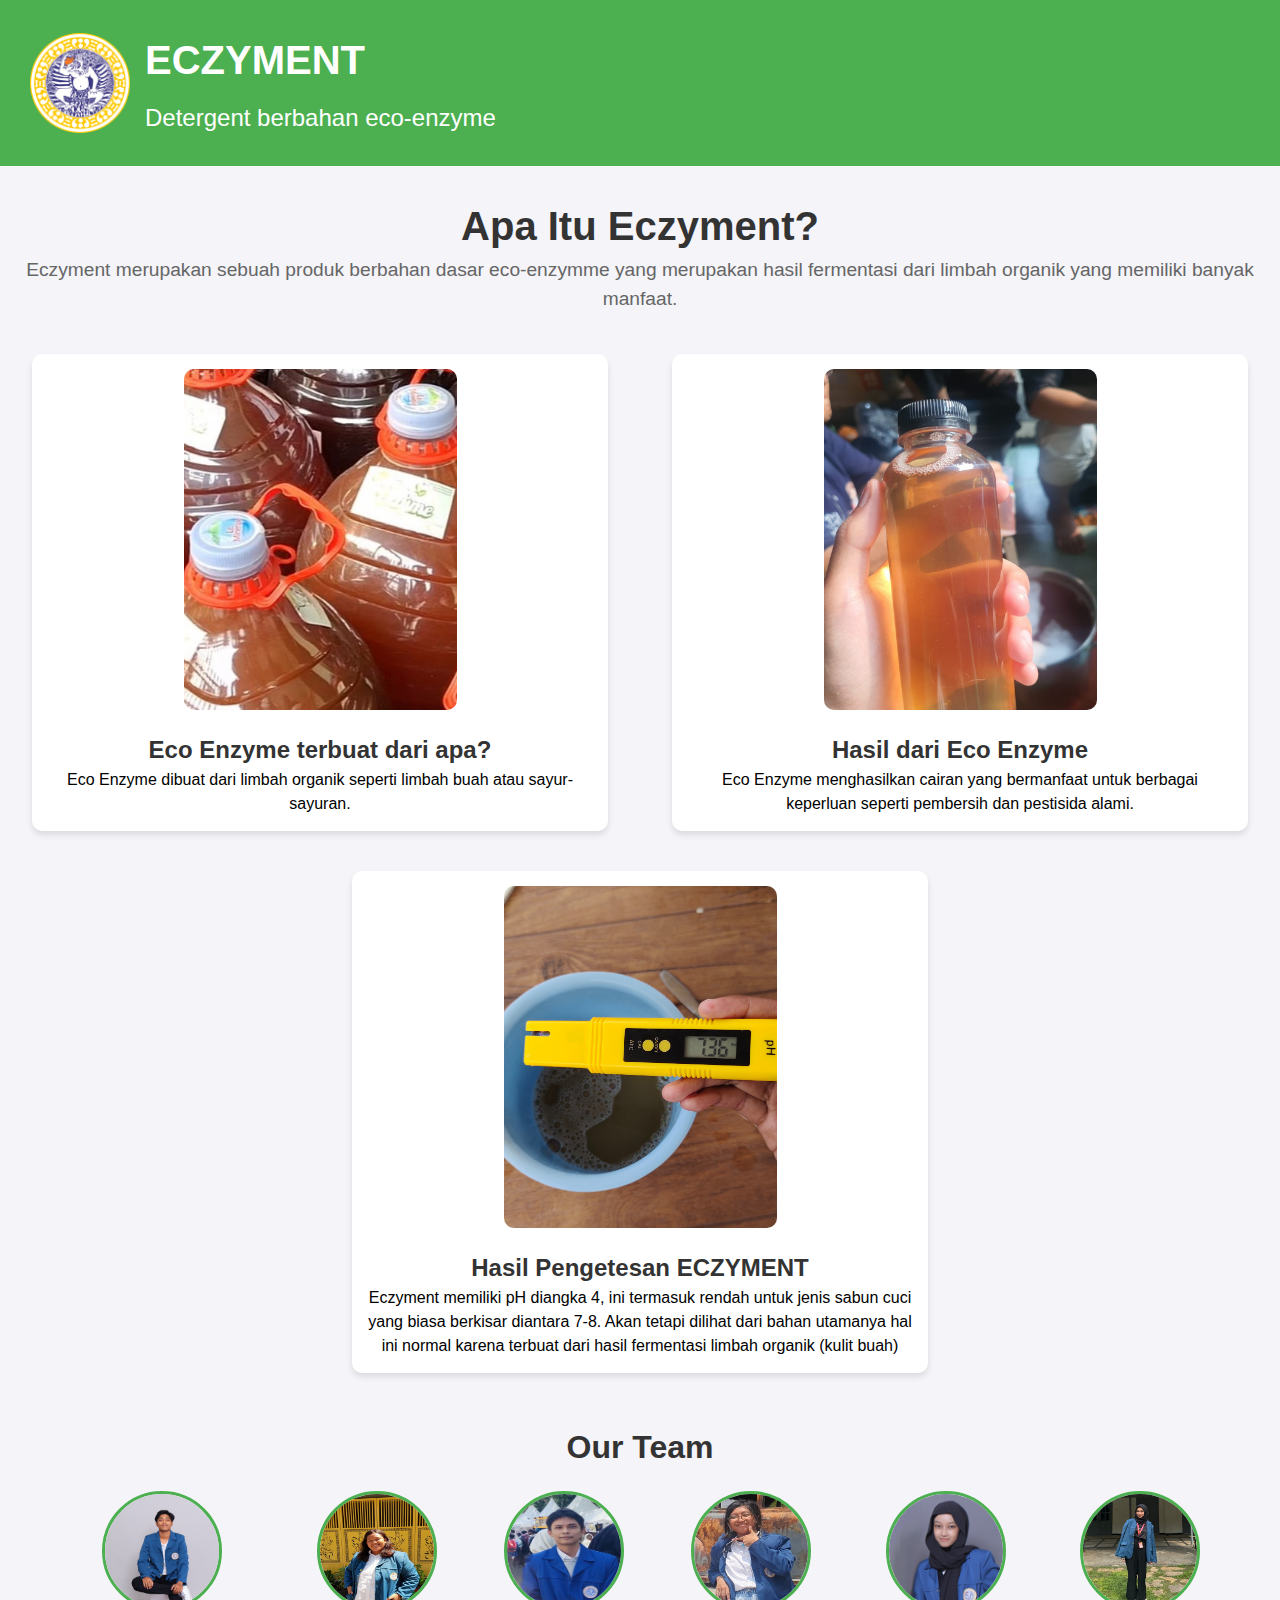
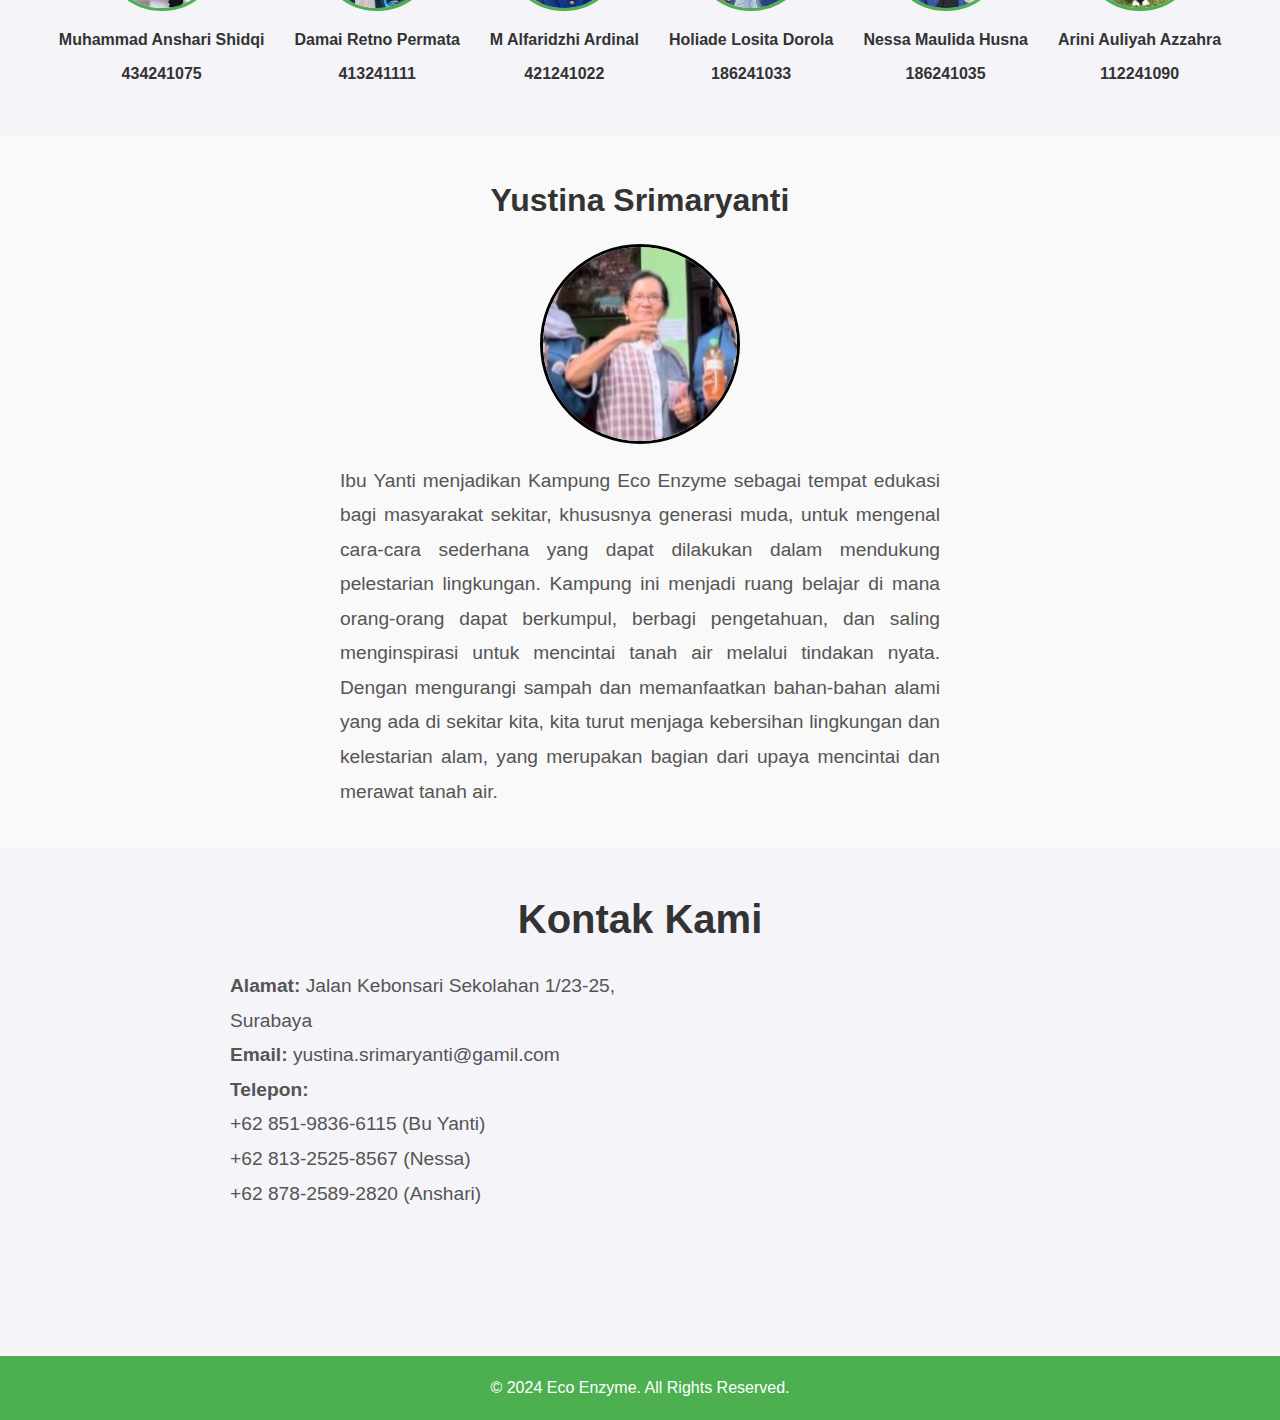
<file: index.html>
<!DOCTYPE html>
<html lang="en">
<head>
    <meta charset="UTF-8">
    <meta name="viewport" content="width=device-width, initial-scale=1.0">
    <title>ECZYMENT</title>
    <link rel="stylesheet" href="styles.css">
</head>
<body>

    <header>
        <div class="header-container">
            <img src="./Proyek PKK/images/LOGO UNAIR.png" alt="Universitas Airlangga" class="logo">
            <div class="header-text">
                <h1>ECZYMENT</h1>
                <p>Detergent berbahan eco-enzyme</p>
            </div>
        </div>
    </header>
    
        

    <section class="intro">
        <h2>Apa Itu Eczyment?</h2>
        <p>Eczyment merupakan sebuah produk berbahan dasar eco-enzymme yang merupakan hasil fermentasi dari limbah organik yang memiliki banyak manfaat.</p>
    </section>

    <section class="eco-enzyme-info">
        <div class="card">
            <img src="./Proyek PKK/images/poto2.jpg" alt="Eco Enzyme Image">
            <h3>Eco Enzyme terbuat dari apa?</h3>
            <p>Eco Enzyme dibuat dari limbah organik seperti limbah buah atau sayur-sayuran.</p>
        </div>
        <div class="card">
            <img src="./Proyek PKK/images/poto.jpg" alt="Eco Enzyme Image">
            <h3>Hasil dari Eco Enzyme</h3>
            <p>Eco Enzyme menghasilkan cairan yang bermanfaat untuk berbagai keperluan seperti pembersih dan pestisida alami.</p>
        </div>
    </section>
    <section class="eco-enzyme-info">
        <div class="card">
            <img src="./Proyek PKK/images/pH.jpg" alt="Detergent biasa">
            <h3>Hasil Pengetesan ECZYMENT</h3>
            <p>Eczyment memiliki pH diangka 4, ini termasuk rendah untuk jenis sabun cuci yang biasa berkisar diantara 7-8. Akan tetapi dilihat dari bahan utamanya hal ini normal karena terbuat dari hasil fermentasi limbah organik (kulit buah)</p>
        </div>
    </section>

    <section class="team">
        <h2>Our Team</h2>
        <div class="team-members">
            <div class="member">
                <img src="./Proyek PKK/images/Almet.JPG" alt="Shidqi">
                <p>Muhammad Anshari Shidqi</p>
                <p>434241075</p>
            </div>
            <div class="member">
                <img src="./Proyek PKK/images/Damai.jpg" alt="Damai">
                <p>Damai Retno Permata</p>
                <p>413241111</p>
            </div>
            <div class="member">
                <img src="./Proyek PKK/images/Rizi.jpg" alt="Rizi">
                <p>M Alfaridzhi Ardinal </p>
                 <p>421241022</p>
            </div>
            <div class="member">
                <img src="./Proyek PKK/images/Holi.jpg" alt="Holi">
                <p>Holiade Losita Dorola</p>
                <p>186241033</p>
            </div>
            <div class="member">
                <img src="./Proyek PKK/images/Nessa.png" alt="Nessa">
                <p>Nessa Maulida Husna </p>
             <p>186241035</p>
            </div>
            <div class="member">
                <img src="./Proyek PKK/images/Arini.jpg" alt="Arini">
                <p>Arini Auliyah Azzahra </p>
             <p>112241090</p>
            </div>
        </div>
    </section>

    <section class="supplier">
        <h2>Yustina Srimaryanti</h2>
        <div class="supplier-container">
            <img src="./Proyek PKK/images/Eco enzyme 3.jpg" alt="Bu Yanti " class="supplier-photo">
           <p class="supplier-bio">
            Ibu Yanti menjadikan Kampung Eco Enzyme sebagai tempat edukasi bagi masyarakat sekitar, khususnya generasi muda, untuk mengenal cara-cara sederhana yang dapat dilakukan dalam mendukung pelestarian lingkungan. Kampung ini menjadi ruang belajar di mana orang-orang 
            dapat berkumpul, berbagi pengetahuan, dan saling menginspirasi untuk mencintai tanah air melalui tindakan nyata. Dengan mengurangi sampah dan memanfaatkan bahan-bahan alami yang ada di sekitar kita, kita turut menjaga kebersihan lingkungan dan kelestarian alam, yang merupakan bagian dari 
            upaya mencintai dan merawat tanah air.
            </p>
        </div>
    </section>
    

    <section class="contact">
        <h2>Kontak Kami</h2>
        <div class="contact-container">
            <div class="contact-info">
                <p><strong>Alamat:</strong> Jalan Kebonsari Sekolahan 1/23-25, Surabaya</p>
                <p><strong>Email:</strong> yustina.srimaryanti@gamil.com</p>
                <p><strong>Telepon:</strong> <ul>+62 851-9836-6115 (Bu Yanti)</ul>+62 813-2525-8567 (Nessa)<ul>+62 878-2589-2820 (Anshari)</ul> </p>
            </div>
            <div class="map">
                <!-- Google Maps Embed -->
                <iframe 
                    src="https://www.google.com/maps/embed?pb=!1m18!1m12!1m3!1d3957.2256537594453!2d112.7106731743152!3d-7.328533972073058!2m3!1f0!2f0!3f0!3m2!1i1024!2i768!4f13.1!3m3!1m2!1s0x2dd7fc9f8e720fe9%3A0xd308d474632a6bdf!2sJl.%20Kebonsari%20Sekolahan%20No.123%2C%20Kebonsari%2C%20Kec.%20Jambangan%2C%20Surabaya%2C%20Jawa%20Timur%2060233!5e0!3m2!1sid!2sid!4v1733916769020!5m2!1sid!2sid" width="600" height="450" style="border:0;" allowfullscreen="" loading="lazy" referrerpolicy="no-referrer-when-downgrade"
                    width="auto" 
                    height="450" 
                    style="border:0;" 
                    allowfullscreen="" 
                    loading="lazy" 
                    referrerpolicy="no-referrer-when-downgrade"
                    class="map-iframe">
                </iframe>
            </div>
        </div>
    </section>
    
    <footer>
        <p>© 2024 Eco Enzyme. All Rights Reserved.</p>
    </footer>

</body>
</html>
</file>
<file: styles.css>
/* Reset some default styles */
* {
    margin: 0;
    padding: 0;
    box-sizing: border-box;
}

body {
    font-family: Arial, sans-serif;
    line-height: 1.5;
    background-color: #f4f4f9;
}



/* Header */
header {
    background: #4CAF50;
    color: white;
    padding: 30px;
    text-align: center;
}

/* Container styling */
.header-container {
    display: flex;
    align-items: center; /* Rata tengah vertikal */
    gap: 15px; /* Jarak antara logo dan teks */
    width: 100%; /* Memastikan elemen berada dalam ruang penuh */
}

/* Logo styling */
.logo {
    width: 100px; /* Ukuran logo */
    height: auto; /* Pertahankan proporsi */
  
    border: 5px; /* Opsional: Tambahkan bingkai putih */
}

/* Header text styling */
.header-text {
    text-align: left; /* Teks rata kiri */
}

.header-text h1 {
    font-size: 2.5rem;
    margin: 0;
}

.header-text p {
    font-size: 1.5rem;
    margin-top: 10px;
}

/* Intro Section */
.intro {
    text-align: center;
    margin: 30px 0;
}

.intro h2 {
    font-size: 2.5rem;
    color: #333;
}

.intro p {
    font-size: 1.2rem;
    color: #666;
}

/* Eco Enzyme Info Section */
.eco-enzyme-info {
    display: flex;
    justify-content: space-around;
    margin: 40px 0;
    text-align: center;
}

.eco-enzyme-info .card {
    width: 45%;
    background-color: white;
    padding: 15px;
    border-radius: 10px;
    box-shadow: 0 4px 6px rgba(0, 0, 0, 0.1);
    transition: transform 0.3s ease;
}

.eco-enzyme-info .card:hover {
    transform: scale(1.05);
}

.eco-enzyme-info .card img {
    width: 50%;
    border-radius: 10px;
}

.eco-enzyme-info h3 {
    margin-top: 15px;
    font-size: 1.5rem;
    color: #333;
}

/* Team Section */
.team {
    text-align: center;
    margin: 50px 0;
}

.team h2 {
    font-size: 2rem;
    color: #333;
}

.team-members {
    display: flex;
    justify-content: center;
    gap: 30px;
    flex-wrap: wrap;
}

.team-members .member {
    text-align: center;
    margin-top: 20px;
}

.team-members .member img {
    width: 120px;
    height: 120px;
    border-radius: 50%;
    border: 3px solid #4CAF50;
}

.team-members .member p {
    margin-top: 10px;
    font-weight: bold;
    color: #333;
}

/* Supplier Section Styling */
.supplier {
    background-color: #f9f9f9; /* Warna latar belakang yang lembut */
    padding: 40px 20px;
}

.supplier h2 {
    font-size: 2rem;
    margin-bottom: 20px;
    text-align: center;
    color: #333;
}

/* Flexbox Container */
.supplier-container {
    display: flex;
    align-items: center; /* Vertikal rata tengah */
    justify-content: center; /* Pusatkan secara horizontal */
    gap: 20px; /* Jarak antara foto dan teks */
    flex-wrap: wrap; /* Responsif: pindahkan elemen jika ruang tidak cukup */
    max-width: 800px; /* Batasi lebar kontainer */
    margin: 0 auto; /* Pusatkan kontainer */
}

/* Foto Supplier */
.supplier-photo {
    width: 200px; /* Ukuran foto */
    height: 200px;
    border-radius: 50%; /* Buat foto berbentuk lingkaran */
    border: 3px solid #000100; /* Bingkai hijau */
    object-fit: cover; /* Pastikan gambar tidak terdistorsi */
    flex-shrink: 0; /* Jangan izinkan foto menyusut saat layar kecil */
}

/* Biografi Supplier */
.supplier-bio {
    max-width: 600px; /* Batasi lebar teks */
    font-size: 1.2rem;
    color: #555;
    line-height: 1.8;
    text-align: justify; /* Rata kiri-kanan */
}


/* Contact Section */
.contact {
    background-color: #f4f4f9;
    padding: 40px 20px;
    text-align: center;
}

.contact h2 {
    font-size: 2.5rem;
    color: #333;
    margin-bottom: 20px;
}

.contact-container {
    display: flex;
    flex-wrap: wrap;
    justify-content: center;
    align-items: flex-start;
    gap: 30px;
    margin-top: 20px;
}

/* Contact Info Styling */
.contact-info {
    flex: 1 1 300px;
    max-width: 400px;
    text-align: left;
    font-size: 1.2rem;
    color: #555;
    line-height: 1.8;
}

/* Map Styling */
.map {
    flex: 1 1 300px;
    max-width: 390px;
    height: 350;
}

.map iframe {
    border-radius: 10px;
    border: 2px solid #ddd;
    border-radius: 10%;
}

/* Map Section Styling */
.map-section {
    padding: 20px;
    text-align: center;
}

.map-section h2 {
    font-size: 1.8rem;
    margin-bottom: 20px;
}

/* Map Container */
.map-container {
    max-width: 100%; /* Pastikan tidak melebihi lebar layar */
    overflow: hidden; /* Hilangkan elemen yang keluar dari container */
    border: 1px solid #ddd; /* Opsional: Tambahkan bingkai */
    border-radius: 8px; /* Opsional: Sudut melengkung untuk tampilan rapi */
}

/* Map iFrame Styling */
.map-iframe {
    width: 100%; /* Sesuaikan dengan lebar container */
    height: 300px; /* Tinggi default untuk peta */
    border: 0; /* Hilangkan bingkai bawaan iframe */
}


/* Responsive Behavior */
@media (max-width: 768px) {
    .map-container {
        max-width: 100%; /* Ensure it doesn't exceed device width */
    }
}

/* Footer */
footer {
    text-align: center;
    background-color: #4CAF50;
    color: white;
    padding: 20px;
    margin-top: 40px;
}

/* Animations */
@keyframes fadeIn {
    0% {
        opacity: 0;
    }
    100% {
        opacity: 1;
    }
}

header, .intro, .eco-enzyme-info, .team, footer {
    animation: fadeIn 1.5s ease-in-out;
}
</file>
